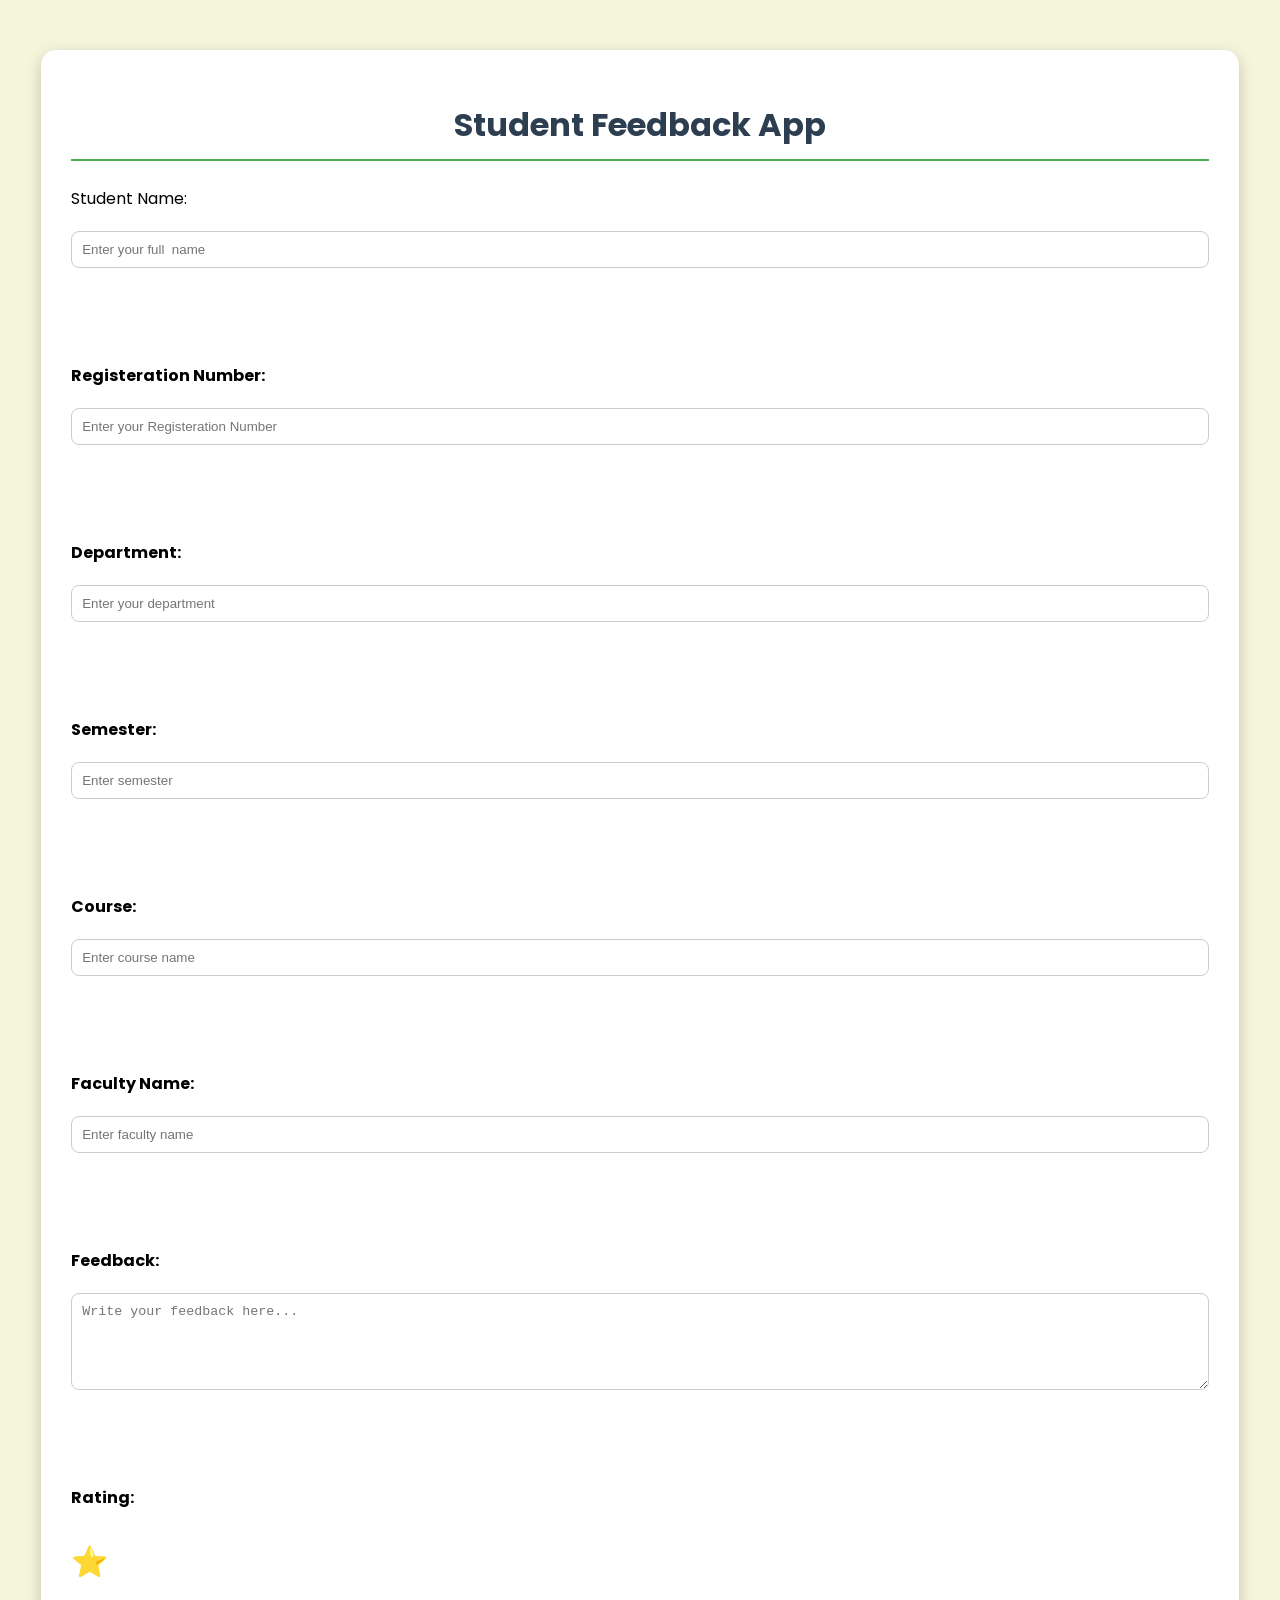
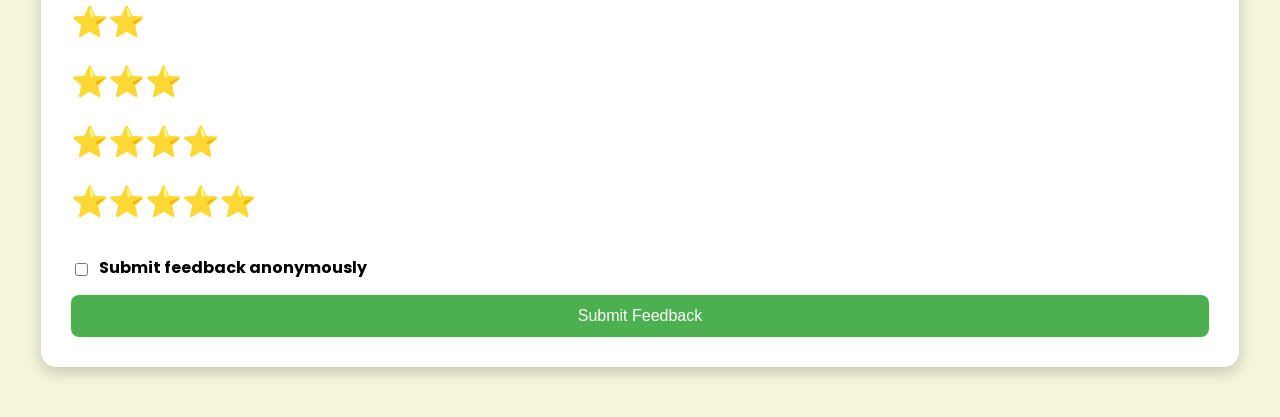
<file: frontend/index.html>
<!DOCTYPE html>
<html lang="en">
<head>
    <meta charset="UTF-8">
    <meta name="viewport" content="width=device-width, initial-scale=1.0">
    <title>Student Feedback App</title>
    <link rel="stylesheet" href="style.css">
</head>
<body>

   <div class="container">


    <h1>Student Feedback App</h1>

    <form id="feedbackForm>"
        <label for="studentName">Student Name:</label>
        <input type="text" id="studentName" placeholder="Enter your full  name" required>


        <br><br>

        <label for="regNo">Registeration Number:</label>
        <input type="text" id="regNo" placeholder="Enter your Registeration Number" required>


        <br><br>

        <label for="department">Department:</label>
        <input type="text" id="department" placeholder="Enter your department" required>
        <br><br>

        <label for="semester">Semester:</label>
        <input type="number" id="semester" placeholder="Enter semester" min="1" max="8" required>


        <br><br>


        <label for="course">Course:</label>
        <input type="text" id="course" placeholder="Enter course name" required>


        <br><br>


        <label for="faculty">Faculty Name:</label>
        <input type="text" id="faculty" placeholder="Enter faculty name" required>


        <br><br>


        <label for="feedback">Feedback:</label>
        <textarea id="feedback" rows="5" cols="40" placeholder="Write your feedback here..." required></textarea>


        <br><br>


        <label>Rating:</label>
<div class="rating">
    <label><input type="radio" name="rating" value="1"> ⭐</label>
    <label><input type="radio" name="rating" value="2"> ⭐⭐</label>
    <label><input type="radio" name="rating" value="3"> ⭐⭐⭐</label>
    <label><input type="radio" name="rating" value="4"> ⭐⭐⭐⭐</label>
    <label><input type="radio" name="rating" value="5"> ⭐⭐⭐⭐⭐</label>
</div>

        

        <label>
            <input type="checkbox" id="anonymous">
            Submit feedback anonymously
        </label>


        


        <button type="submit">Submit Feedback</button>

    </form>
   </div> 

   <script src="script.js"></script>
   

</body>
</html>
</file>
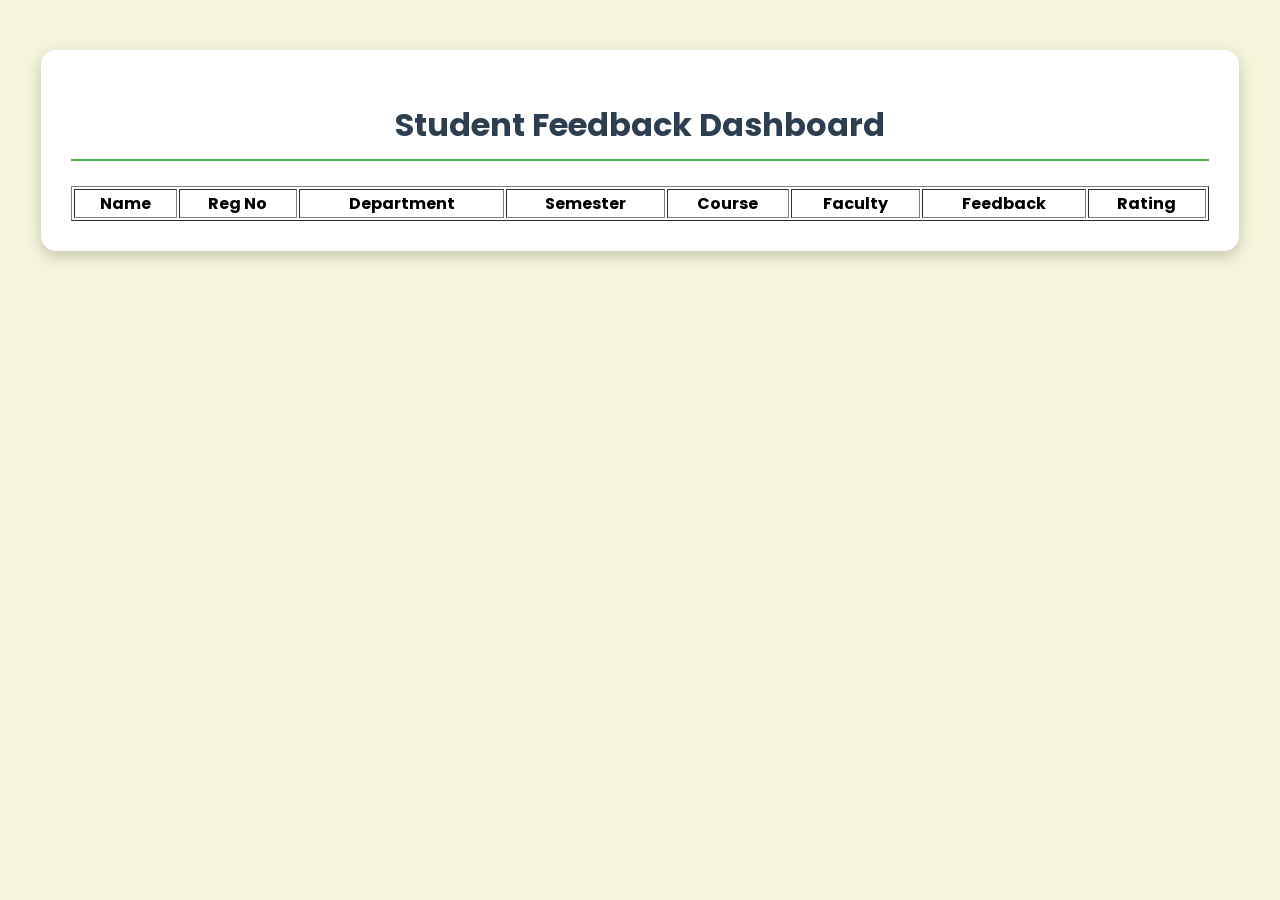
<file: frontend/admin.html>
<!DOCTYPE html>
<html lang="en">
<head>
    <meta charset="UTF-8">
    <meta name="viewport" content="width=device-width, initial-scale=1.0">
    <title>Admin Dashboard</title>

    <link rel="stylesheet" href="style.css">
</head>

<body>

<div class="container">

    <h1>Student Feedback Dashboard</h1>

    <table border="1" width="100%" id="feedbackTable">

        <thead>

            <tr>
                 <th>Name</th>
                 <th>Reg No</th>
                 <th>Department</th>
                 <th>Semester</th>
                 <th>Course</th>
                 <th>Faculty</th>
                 <th>Feedback</th>
                 <th>Rating</th>
                
            </tr>

        </thead>

        <tbody>

        </tbody>

    </table>

</div>

<script src="admin.js"></script>

</body>
</html>
</file>
<file: frontend/style.css>
@import url('https://fonts.googleapis.com/css2?family=Poppins:wght@300;400;500;600&display=swap');

body {
    background-color: beige;
    font-family: 'Poppins', sans-serif;
}

.container {
    width: 90%;
    max-width: 1200px;
    margin: 50px auto;
    background-color: white;
    padding: 30px;
    border-radius: 15px;

    box-shadow: 0 5px 15px rgba(0,0,0,0.2);
}

h1 {
    text-align: center;
    color: #2c3e50;
    margin-bottom: 25px;
    border-bottom: 2px solid #4CAF50;
    padding-bottom: 10px;
}


label {
    display: block;
    font-weight: bold;
    margin-top: 15px;
}

input,
textarea {
    width: 100%;
    padding: 10px;
    margin-top: 5px;
    border: 1px solid #ccc;
    border-radius: 8px;
    box-sizing: border-box;
}


button {
    width: 100%;
    padding: 12px;
    background-color: #4CAF50;
    color: white;
    border: none;
    border-radius: 8px;
    font-size: 16px;
    cursor: pointer;
    transition: background-color 0.3s ease;
}

button:hover {
    background-color: #45a049
}

form {
    display: flex;
    flex-direction: column;
    gap: 15px;
}

input:focus,
textarea:focus {
    outline: none;
    border: 2px solid #4CAF50;
    box-shadow: 0 0 8px rgba(76, 175, 80, 0.4);
}

.rating {
    font-size: 30px;
    cursor: pointer;
   
}

.rating input[type="radio"] {
    display: none;
    }

input[type="checkbox"] {
    width: auto;
    margin-right: 8px;
}

label input[type="checkbox"] {
    vertical-align: middle;

}
</file>
